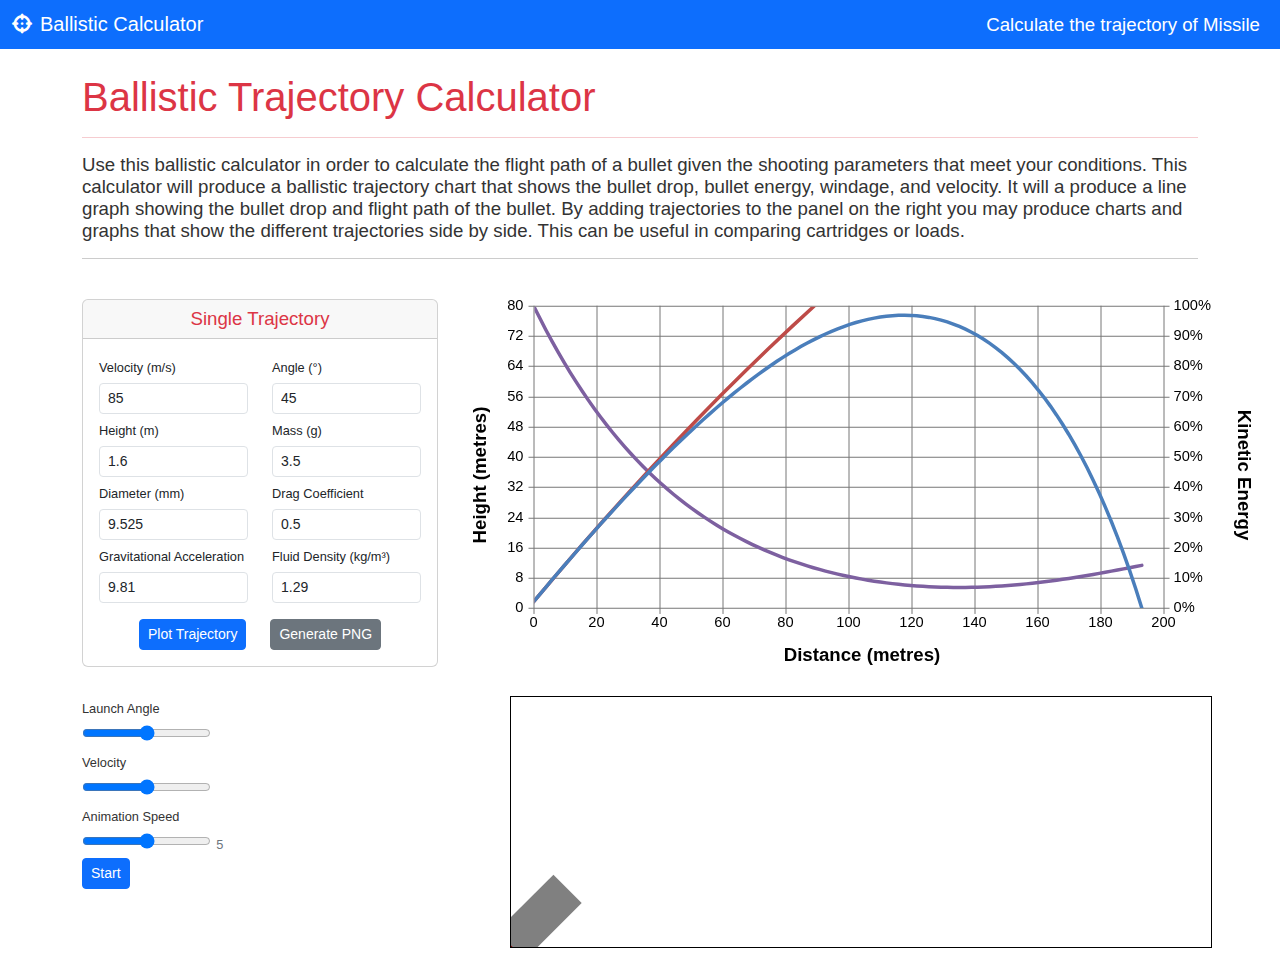
<file: index.html>
<!doctype html>
<html lang="en">

<head>
    <meta charset="utf-8">
    <meta name="viewport" content="width=device-width, initial-scale=1">
    <title>Ballistic Calculator</title>
    <link href="https://cdn.jsdelivr.net/npm/bootstrap@5.3.3/dist/css/bootstrap.min.css" rel="stylesheet"
        integrity="sha384-QWTKZyjpPEjISv5WaRU9OFeRpok6YctnYmDr5pNlyT2bRjXh0JMhjY6hW+ALEwIH" crossorigin="anonymous">
    <link rel="stylesheet" href="https://cdnjs.cloudflare.com/ajax/libs/font-awesome/6.5.2/css/all.min.css">
    <link rel="stylesheet" href="css/style.css">
    <style>
        .fs-7 {
            font-size: 0.8rem;
        }
    </style>
</head>

<body>
    <!-- As a link -->
    <!-- for desktops and tablets -->
    <div class="d-none d-md-block">
        <nav class="navbar bg-primary">
            <div class="container-fluid">
                <a class="navbar-brand text-white" href="#"><i class="fa-solid fa-crosshairs pe-2 fs-5"></i>Ballistic
                    Calculator</a>
                <a class="d-flex justify-content-end text-white pe-2 text-decoration-none">Calculate the trajectory of
                    Missile</a>
            </div>
        </nav>
        <div class="container mt-4">
            <h1 class="text-danger">Ballistic Trajectory Calculator</h1>
            <hr class="text-danger">
    
            Use this ballistic calculator in order to calculate the flight path of a bullet given the shooting
            parameters that meet your conditions. This calculator will produce a ballistic trajectory chart that
            shows the bullet drop, bullet energy, windage, and velocity. It will a produce a line graph showing the
            bullet drop and flight path of the bullet. By adding trajectories to the panel on the right you may
            produce charts and graphs that show the different trajectories side by side. This can be useful in
            comparing cartridges or loads.
            <hr>
            <div class="row">
                <div class="col-4">
                    <div class="card mt-4">
                        <div class="card-header text-center text-danger">Single Trajectory</div>
                        <div class="card-body">
                            <div class="mb-1">
                                <div class="row">
                                    <div class="col"><label for="velocity" class="form-label fs-7 fw-lighter">Velocity
                                            (m/s)</label>
                                        <input class="form-control form-control-sm" id="velocity" value="85" type="number">
                                    </div>
                                    <div class="col"><label for="angle" class="form-label fs-7 fw-lighter">Angle
                                            (&deg;)</label>
                                        <input class="form-control form-control-sm" id="angle" value="45" type="number">
                                    </div>
                                </div>
                            </div>
                            <div class="mb-1">
                                <div class="row">
                                    <div class="col">
                                        <label for="height" class="form-label fs-7 fw-lighter">Height
                                            (m)</label>
                                        <input class="form-control form-control-sm" id="height" value="1.6" type="number">
                                    </div>
                                    <div class="col"><label for="mass" class="form-label fs-7 fw-lighter">Mass (g)</label>
                                        <input class="form-control form-control-sm" id="mass" value="3.5" type="number">
                                    </div>
                                </div>
                            </div>
                            <div class="mb-1">
                                <div class="row">
                                    <div class="col"> <label for="diameter" class="form-label fs-7 fw-lighter">Diameter
                                            (mm)</label>
                                        <input class="form-control form-control-sm" id="diameter" value="9.525"
                                            type="number">
                                    </div>
                                    <div class="col"><label for="drag-coefficient" class="form-label fs-7 fw-lighter">Drag
                                            Coefficient</label>
                                        <input class="form-control form-control-sm" id="drag-coefficient" value="0.5"
                                            type="number">
                                    </div>
                                </div>
                            </div>
                            <div class="mb-3">
                                <div class="row">
                                    <div class="col"> <label for="gravity" class="form-label fs-7 fw-lighter">Gravitational
                                            Acceleration</label>
                                        <input class="form-control form-control-sm" id="gravity" value="9.81" type="number">
                                    </div>
                                    <div class="col"> <label for="fluid-density" class="form-label fs-7 fw-lighter">Fluid
                                            Density
                                            (kg/m&sup3;)</label>
                                        <input class="form-control form-control-sm" id="fluid-density" value="1.29"
                                            type="number">
                                    </div>
                                </div>
                            </div>
                            <div class="d-flex justify-content-center">
                                <input id="plot-trajectory" class="btn btn-primary me-4 btn-sm" type="button"
                                    value="Plot Trajectory">
                                <input id="cancel" class="btn btn-danger btn-sm" type="button" value="Cancel">
                                <input id="generate-image" class="btn btn-secondary btn-sm" type="button"
                                    value="Generate PNG" title="Generate a copy of the graph that you can save.">
                            </div>
    
                            <!-- <table id="flight-stats" style="display: none;">
                                <thead>
                                    <tr>
                                        <th colspan="2">Flight Stats</th>
                                    </tr>
                                </thead>
                                <tbody>
                                    <tr>
                                        <th>Duration:</th>
                                        <td><span id="flight-duration"></span></td>
                                        <td class="unit">seconds</td>
                                    </tr>
                                    <tr>
                                        <th>Distance:</th>
                                        <td><span id="flight-distance"></span></td>
                                        <td class="unit">metres</td>
                                    </tr>
                                    <tr>
                                        <th>Max Height:</th>
                                        <td id="flight-height"></td>
                                        <td class="unit">metres</td>
                                    </tr>
                                    <tr>
                                        <th>Initial Energy:</th>
                                        <td id="kinetic-energy"></td>
                                        <td class="unit">joules</td>
                                    </tr>
                                </tbody>
                            </table> -->
                        </div>
                    </div>
                </div>
                <div class="col-8">
                    <div id="graph-container" class="mb-3"></div>
                </div>
            </div>
            <div class="row">
                <div class="col-4">
                    <div class="mb-1">
                        <label for="animationAngle" class="form-label fs-7 fw-lighter">Launch Angle</label>
                        <div><input id="animationAngle" min="0" max="90" type="range"></div>
                    </div>
                    <div class="mb-1">
                        <label for="animationVelocity" class="form-label fs-7 fw-lighter">Velocity</label>
                        <div><input id="animationVelocity" min="0" max="10" type="range"></div>
                    </div>
                    <div class="mb-1">
                        <label for="animationSpeed" class="form-label fs-7 fw-lighter">Animation Speed</label>
                        <div>
                            <div class="d-inline"><input id="animationSpeed" min="0" max="1000" type="range" oninput="animationSpeedValue.innerText=this.value"> 
                                <span id="animationSpeedValue" class="fs-7 text-secondary py-5">5</span></div>
                            
                        </div>
                    </div>
                    <div class="mb-1">
                        <div><input id="btnStart" class="btn btn-primary btn-sm" type="button" value="Start"></div>
                    </div>
                </div>
                <div class="col-8">
                    <canvas id="canvas" width="700" height="250" class="ms-5" style="border:black solid 0.5px;">
                        Your browser does not support HTML5 tags
                    </canvas>
                </div>
            </div>
        </div>
    </div>
    
    <!-- for mobiles -->
    <div class=" d-sm-block d-md-none">
        <nav class="navbar bg-primary">
            <div class="container-fluid justify-content-center">
                <a class="navbar-brand text-white" href="#"><i class="fa-solid fa-crosshairs pe-2 fs-5"></i>Ballistic
                    Calculator</a>
                <a class="d-flex justify-content-end text-white pe-2 text-decoration-none">Calculate the trajectory of
                    Missile</a>
            </div>
        </nav>
        <div class="container mt-4">
            <h1 class="text-danger text-center fs-4">Ballistic Trajectory Calculator</h1>
            <h6 class="text-center" >
    
            Use this ballistic calculator in order to calculate the flight path of a bullet given the shooting
            parameters that meet your conditions. This calculator will produce a ballistic trajectory chart that
            shows the bullet drop, bullet energy, windage, and velocity. It will a produce a line graph showing the
            bullet drop and flight path of the bullet. By adding trajectories to the panel on the right you may
            produce charts and graphs that show the different trajectories side by side. This can be useful in
            comparing cartridges or loads.
            </h6>
        
                <div class="">
                    <div class="card mt-4">
                        <div class="card-header text-center text-danger">Single Trajectory</div>
                        <div class="card-body">
                            <div class="mb-1">
                                <div class="row">
                                    <div class="col"><label for="velocity" class="form-label fs-7 fw-lighter">Velocity
                                            (m/s)</label>
                                        <input class="form-control form-control-sm" id="velocity-mobile" value="85" type="number">
                                    </div>
                                    <div class="col"><label for="angle" class="form-label fs-7 fw-lighter">Angle
                                            (&deg;)</label>
                                        <input class="form-control form-control-sm" id="angle-mobile" value="45" type="number">
                                    </div>
                                </div>
                            </div>
                            <div class="mb-1">
                                <div class="row">
                                    <div class="col">
                                        <label for="height" class="form-label fs-7 fw-lighter">Height
                                            (m)</label>
                                        <input class="form-control form-control-sm" id="height-mobile" value="1.6" type="number">
                                    </div>
                                    <div class="col"><label for="mass" class="form-label fs-7 fw-lighter">Mass (g)</label>
                                        <input class="form-control form-control-sm" id="mass-mobile" value="3.5" type="number">
                                    </div>
                                </div>
                            </div>
                            <div class="mb-1">
                                <div class="row">
                                    <div class="col"> <label for="diameter" class="form-label fs-7 fw-lighter">Diameter
                                            (mm)</label>
                                        <input class="form-control form-control-sm" id="diameter-mobile" value="9.525"
                                            type="number">
                                    </div>
                                    <div class="col"><label for="drag-coefficient" class="form-label fs-7 fw-lighter">Drag
                                            Coefficient</label>
                                        <input class="form-control form-control-sm" id="drag-coefficient-mobile" value="0.5"
                                            type="number">
                                    </div>
                                </div>
                            </div>
                            <div class="mb-3">
                                <div class="row">
                                    <div class="col"> <label for="gravity" class="form-label fs-7 fw-lighter">Gravitational
                                            Acceleration</label>
                                        <input class="form-control form-control-sm" id="gravity-mobile" value="9.81" type="number">
                                    </div>
                                    <div class="col"> <label for="fluid-density" class="form-label fs-7 fw-lighter">Fluid
                                            Density
                                            (kg/m&sup3;)</label>
                                        <input class="form-control form-control-sm" id="fluid-density-mobile" value="1.29"
                                            type="number">
                                    </div>
                                </div>
                            </div>
                            <div class="d-flex justify-content-center">
                                <input id="plot-trajectory-mobile" class="btn btn-primary me-4 btn-sm" type="button"
                                    value="Plot Trajectory">
                                <input id="cancel-mobile" class="btn btn-danger btn-sm" type="button" value="Cancel">
                                <input id="generate-image-mobile" class="btn btn-secondary btn-sm" type="button"
                                    value="Generate PNG" title="Generate a copy of the graph that you can save.">
                            </div>
    
                            <!-- <table id="flight-stats" style="display: none;">
                                <thead>
                                    <tr>
                                        <th colspan="2">Flight Stats</th>
                                    </tr>
                                </thead>
                                <tbody>
                                    <tr>
                                        <th>Duration:</th>
                                        <td><span id="flight-duration"></span></td>
                                        <td class="unit">seconds</td>
                                    </tr>
                                    <tr>
                                        <th>Distance:</th>
                                        <td><span id="flight-distance"></span></td>
                                        <td class="unit">metres</td>
                                    </tr>
                                    <tr>
                                        <th>Max Height:</th>
                                        <td id="flight-height"></td>
                                        <td class="unit">metres</td>
                                    </tr>
                                    <tr>
                                        <th>Initial Energy:</th>
                                        <td id="kinetic-energy"></td>
                                        <td class="unit">joules</td>
                                    </tr>
                                </tbody>
                            </table> -->
                        </div>
                    </div>
                </div>
                <div class="container p-0 mt-3" >
                    <div id="graph-container-mobile" class="mb-3"></div>
                </div>
            
                <div class="container d-grid justify-content-center mb-3">
                    <div class="container border">
                        <div class="mb-1">
                            <label for="animationAngle" class="form-label fs-7 fw-lighter">Launch Angle</label>
                            <div><input id="animationAngle-mobile" min="0" max="90" type="range"></div>
                        </div>
                        <div class="mb-1">
                            <label for="animationVelocity" class="form-label fs-7 fw-lighter">Velocity</label>
                            <div><input id="animationVelocity-mobile" min="0" max="10" type="range"></div>
                        </div>
                        <div class="mb-1">
                            <label for="animationSpeed" class="form-label fs-7 fw-lighter">Animation Speed</label>
                            <div>
                                <div class="d-inline"><input id="animationSpeed-mobile" min="0" max="1000" type="range" oninput="animationSpeedValue.innerText=this.value"> 
                                
                            </div>
                        </div>
                        <div class="mb-1 ">
                            <div class="justify-content-center mt-3 d-grid"><input id="btnStart-mobile" class="btn btn-primary btn-sm" type="button" value="Start"></div>
                        </div>
                    </div>
                </div>
                
                
            
        </div>
        <div class="container m-0 p-0">
            <canvas id="canvas-mobile" width="380" height="250" style="border:black solid 0.5px;">
                Your browser does not support HTML5 tags
            </canvas>
        </div>
    </div>

    <script src="https://cdn.jsdelivr.net/npm/bootstrap@5.3.3/dist/js/bootstrap.bundle.min.js"
        integrity="sha384-YvpcrYf0tY3lHB60NNkmXc5s9fDVZLESaAA55NDzOxhy9GkcIdslK1eN7N6jIeHz"
        crossorigin="anonymous"></script>
    <script src="js/graph.js"></script>
    <script src="js/trajectory.js"></script>
    <script src="js/main.js"></script>

    <script>
        plotTrajectory();
    </script>
</body>

</html>
</file>
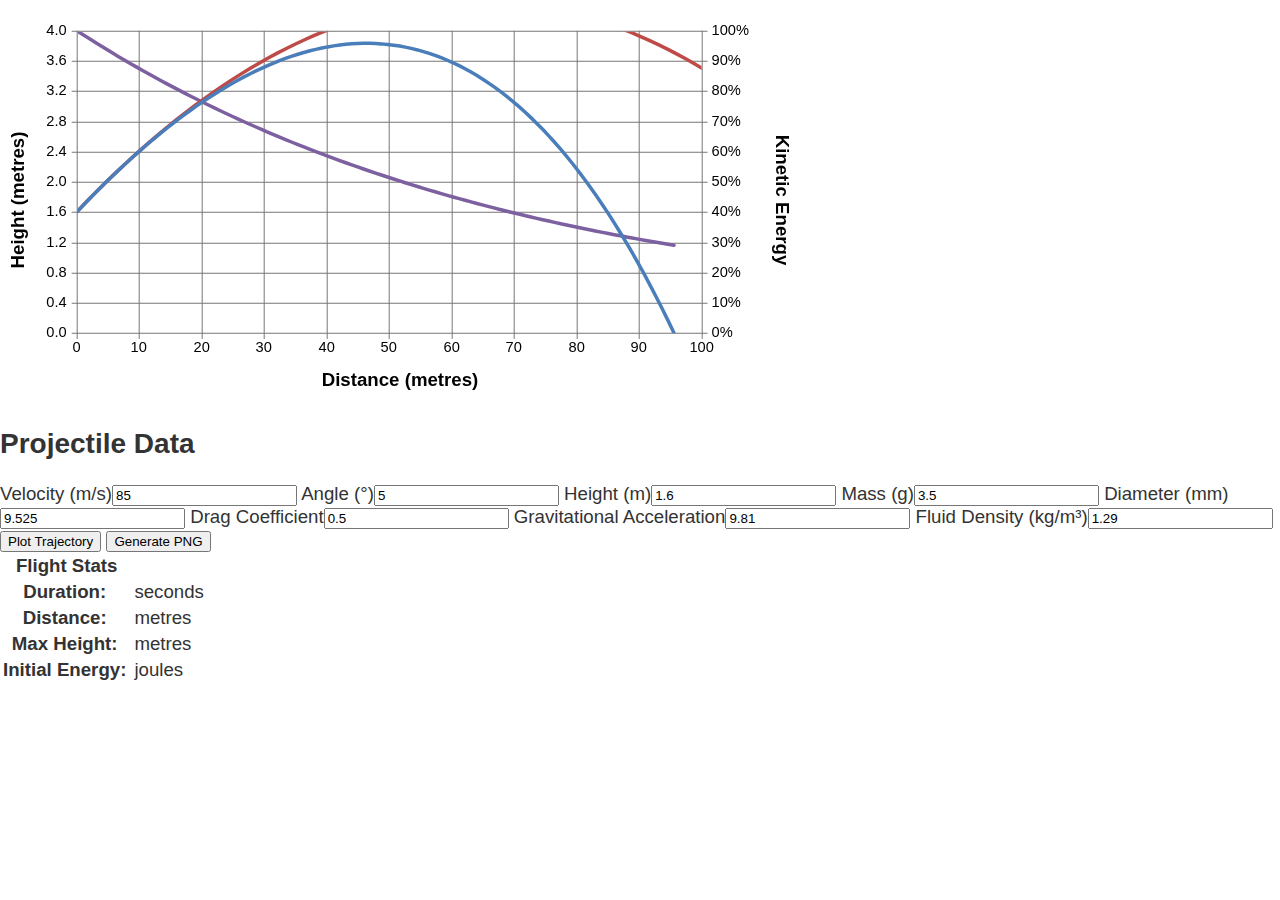
<file: trajectory.html.bk.html>
<!DOCTYPE html>
<html manifest="trajectory.appcache">
    <head>
        <meta charset="utf-8">
        <meta http-equiv="X-UA-Compatible" content="IE=edge,chrome=1">
        <meta name="viewport" content="user-scalable=no">
        <meta name="apple-mobile-web-app-capable" content="yes">
        <link rel="apple-touch-icon" href="img/ios-logo.png">
        <link rel="apple-touch-startup-image" href="img/ios-splash-portrait.jpg" media="(orientation: portrait)">
        <link rel="apple-touch-startup-image" href="img/ios-splash-landscape.jpg" media="(orientation: landscape)">
        <link rel="stylesheet" href="css/style.css">
        <title>Trajectory.js</title>
    </head>
    <body>
        <div id="graph-container"></div>
        <div id="control-panel">
            <h2>Projectile Data</h2>
            <div id="input-fields">
                <label>Velocity (m/s)<input id="velocity" value="85" type="number" required></label>
                <label>Angle (&deg;)<input id="angle" value="5" type="number" required></label>
                <label>Height (m)<input id="height" value="1.6" type="number" required></label>
                <label>Mass (g)<input id="mass" value="3.5" type="number" required ></label>
                <label>Diameter (mm)<input id="diameter" value="9.525" type="number" required></label>
                <label>Drag Coefficient<input id="drag-coefficient" value="0.5" type="number" required></label>
                <label>Gravitational Acceleration<input id="gravity" value="9.81" type="number" required></label>
                <label>Fluid Density (kg/m&sup3;)<input id="fluid-density" value="1.29" type="number" required></label>
            </div>
            <div id="controls">
                <input id="plot-trajectory" type="button" value="Plot Trajectory">
                <input id="cancel" type="button" value="Cancel">
                <input id="generate-image" type="button" value="Generate PNG" title="Generate a copy of the graph that you can save.">
            </div>
        </div>
		<table id="flight-stats">
			<thead>
				<tr>
					<th colspan="2">Flight Stats</th>
				</tr>
			</thead>
			<tbody>
				<tr>
					<th>Duration:</th>
					<td><span id="flight-duration"></span></td>
					<td class="unit">seconds</td>
				</tr>
				<tr>
					<th>Distance:</th>
					<td><span id="flight-distance"></span></td>
					<td class="unit">metres</td>
				</tr>
				<tr>
					<th>Max Height:</th>
					<td id="flight-height"></td>
					<td class="unit">metres</td>
				</tr>
				<tr>
					<th>Initial Energy:</th>
					<td id="kinetic-energy"></td>
					<td class="unit">joules</td>
				</tr>
			</tbody>
		</table>
		
		<script src="js/graph.js"></script>
		<script src="js/trajectory.js"></script>
		<script src="js/main.js"></script>
        
		<script>
			plotTrajectory();
		</script>
	</body>
</html>
</file>
<file: css/style.css>
body {
    width: 100%;
    height: 100%;
    margin: 0;
    font: 14pt sans-serif;
    color: #333;
}

/* #graph-container {
    position: absolute;
    top: 0;
    left: 0;
    width: 74.5%;
    height: 100%;
} */

/* #control-panel {
    position: absolute;
    bottom: 0;
    right: 0;
    width: 25%;
    height: 100%;
    overflow: hidden;
    background: #fff;
    box-shadow: -.1em 0 0.8em #888;
} */

/* h2 {
    position: relative;
    top: 0;
    right: 0;
    margin: 0;
    width: 25%;
    padding: .3333333em 0;
    background: #333;
    text-align: center;
    display: table-cell;
    font-size: 1em;
    color: #fff;
}

#input-fields {
    position: relative;
    padding: 2%;
    overflow-x: hidden;
    height: 100%;
}

#controls {
    position: fixed;
    right: 0;
    bottom: 0;
    background: inherit;
    padding: 0 1% 1% 1%;
    width: 23%;
}

label {
    font-style: italic;
}

input {
    display: block;
    width: 90%;
    margin: 0.2em 0 4% 0;
    padding: 0.15em;
    line-height: 1.5;
}

#input-fields input {
    background-color: #ffffff;
    border: 1px solid #cccccc;
    box-shadow: inset 0 1px 1px rgba(0, 0, 0, 0.075);
    border-radius: 4px;
}

label, input {
    font-size: 0.9em;
    margin-left: 3%;
}

input[type="button"] {
    font-size: 0.8em;
    margin-bottom: 0.6em;
    height: 2.5em;
    text-decoration: none;
}

#flight-stats {
    display: none;
} */
</file>
